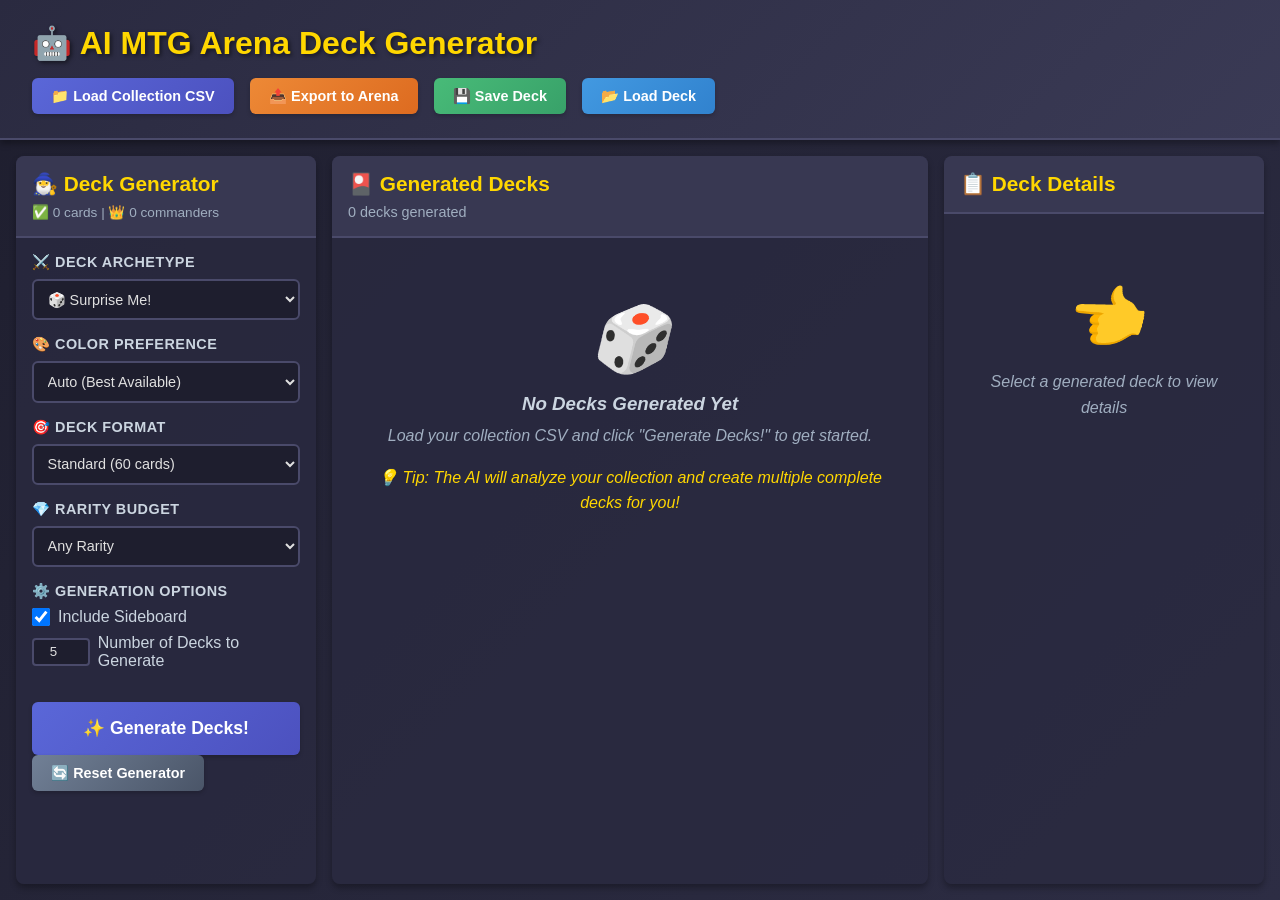
<file: index.html>
<!DOCTYPE html>
<html lang="en">
<head>
    <meta charset="UTF-8">
    <meta name="viewport" content="width=device-width, initial-scale=1.0">
    <title>MTG Arena Deck Builder</title>
    <link rel="stylesheet" href="styles.css">
</head>
<body>
    <div class="container">
        <header>
            <h1>🤖 AI MTG Arena Deck Generator</h1>
            <div class="header-actions">
                <label for="csvUpload" class="btn btn-primary">📁 Load Collection CSV</label>
                <input type="file" id="csvUpload" accept=".csv" style="display: none;">
                <button id="exportDeckBtn" class="btn btn-warning">📤 Export to Arena</button>
                <button id="saveDeckBtn" class="btn btn-success">💾 Save Deck</button>
                <button id="loadDeckBtn" class="btn btn-info">📂 Load Deck</button>
            </div>
        </header>

        <div class="main-content">
            <!-- Left Panel: AI Deck Generator -->
            <aside class="generator-panel">
                <div class="generator-header">
                    <h2>🧙‍♂️ Deck Generator</h2>
                    <div class="collection-status" id="collectionStatus">
                        <span>No collection loaded</span>
                    </div>
                </div>
                
                <div class="generator-controls">
                    <div class="filter-section">
                        <h3>⚔️ Deck Archetype</h3>
                        <select id="archetypeSelect" class="filter-select">
                            <option value="auto">🎲 Surprise Me!</option>
                            <option value="aggro">⚡ Aggro (Fast & Aggressive)</option>
                            <option value="midrange">⚔️ Midrange (Balanced)</option>
                            <option value="control">🛡️ Control (Defensive)</option>
                            <option value="combo">💥 Combo (Synergy Focus)</option>
                            <option value="tempo">⏱️ Tempo (Efficient)</option>
                            <option value="ramp">🌳 Ramp (Big Mana)</option>
                        </select>
                    </div>

                    <div class="filter-section">
                        <h3>🎨 Color Preference</h3>
                        <select id="colorPreference" class="filter-select">
                            <option value="auto">Auto (Best Available)</option>
                            <option value="mono">Mono Color</option>
                            <option value="dual">Two Colors</option>
                            <option value="multi">Multi-Color</option>
                        </select>
                    </div>

                    <div class="filter-section">
                        <h3>🎯 Deck Format</h3>
                        <select id="deckFormat" class="filter-select">
                            <option value="standard">Standard (60 cards)</option>
                            <option value="historic">Historic (60 cards)</option>
                            <option value="explorer">Explorer (60 cards)</option>
                            <option value="alchemy">Alchemy (60 cards)</option>
                            <option value="brawl">Brawl (60 cards, Singleton)</option>
                            <option value="historicbrawl">Historic Brawl (100 cards, Singleton)</option>
                        </select>
                    </div>

                    <div class="filter-section">
                        <h3>💎 Rarity Budget</h3>
                        <select id="rarityBudget" class="filter-select">
                            <option value="any">Any Rarity</option>
                            <option value="budget">Budget (Common/Uncommon)</option>
                            <option value="mixed">Mixed (Some Rares)</option>
                            <option value="premium">Premium (All Available)</option>
                        </select>
                    </div>

                    <div class="filter-section">
                        <h3>⚙️ Generation Options</h3>
                        <label class="checkbox-label">
                            <input type="checkbox" id="includeSideboard" checked>
                            <span>Include Sideboard</span>
                        </label>
                        <label class="checkbox-label">
                            <input type="number" id="numDecks" min="1" max="10" value="5" class="number-input">
                            <span>Number of Decks to Generate</span>
                        </label>
                    </div>

                    <button id="generateDecksBtn" class="btn btn-primary btn-large">
                        ✨ Generate Decks!
                    </button>

                    <button id="clearGeneratorBtn" class="btn btn-secondary">
                        🔄 Reset Generator
                    </button>
                </div>

                <div class="generation-status" id="generationStatus" style="display: none;">
                    <div class="loading-spinner"></div>
                    <p>Analyzing your collection and generating decks...</p>
                </div>
            </aside>

            <!-- Center Panel: Generated Decks List -->
            <main class="decks-list-panel">
                <div class="decks-list-header">
                    <h2>🎴 Generated Decks</h2>
                    <div class="decks-count" id="decksCount">
                        <span>0 decks generated</span>
                    </div>
                </div>

                <div class="decks-list-content" id="decksListContent">
                    <div class="empty-message">
                        <div class="empty-icon">🎲</div>
                        <h3>No Decks Generated Yet</h3>
                        <p>Load your collection CSV and click "Generate Decks!" to get started.</p>
                        <p class="tip">💡 Tip: The AI will analyze your collection and create multiple complete decks for you!</p>
                    </div>
                </div>
            </main>

            <!-- Right Panel: Selected Deck View -->
            <aside class="deck-view-panel">
                <div class="deck-view-header">
                    <h2>📋 Deck Details</h2>
                    <div class="deck-view-actions" id="deckViewActions" style="display: none;">
                        <button id="selectDeckBtn" class="btn btn-success btn-small">✓ Use This Deck</button>
                        <button id="tweakDeckBtn" class="btn btn-secondary btn-small">🔧 Tweak</button>
                    </div>
                </div>

                <div class="deck-view-content" id="deckViewContent">
                    <div class="empty-message">
                        <div class="empty-icon">👈</div>
                        <p>Select a generated deck to view details</p>
                    </div>
                </div>

                <div class="deck-stats-detailed" id="deckStatsDetailed" style="display: none;">
                    <h3>📊 Deck Statistics</h3>
                    
                    <div class="stat-item">
                        <span class="stat-label">Total Cards:</span>
                        <span class="stat-value" id="totalCards">0</span>
                    </div>
                    <div class="stat-item">
                        <span class="stat-label">Avg. CMC:</span>
                        <span class="stat-value" id="avgCMC">0.0</span>
                    </div>

                    <div class="mana-curve-section">
                        <h4>Mana Curve</h4>
                        <div class="mana-curve" id="manaCurve">
                            <div class="empty-curve">No data</div>
                        </div>
                    </div>

                    <div class="color-distribution-section">
                        <h4>Color Distribution</h4>
                        <div class="color-distribution" id="colorDistribution">
                            <div class="empty-distribution">No data</div>
                        </div>
                    </div>

                    <div class="type-distribution-section">
                        <h4>Card Types</h4>
                        <div class="type-distribution" id="typeDistribution">
                            <div class="empty-types">No data</div>
                        </div>
                    </div>
                </div>
            </aside>
        </div>
    </div>

    <!-- Modal for Export -->
    <div id="exportModal" class="modal">
        <div class="modal-content">
            <span class="close">&times;</span>
            <h2>Export to MTG Arena</h2>
            <p>Copy this decklist and paste it into MTG Arena (Decks → Import):</p>
            <textarea id="exportText" readonly rows="20"></textarea>
            <button id="copyExportBtn" class="btn btn-primary">Copy to Clipboard</button>
            <div id="copySuccess" class="copy-success" style="display: none;">✓ Copied to clipboard!</div>
        </div>
    </div>

    <!-- Modal for Load Deck -->
    <div id="loadModal" class="modal">
        <div class="modal-content">
            <span class="close">&times;</span>
            <h2>Load Saved Deck</h2>
            <div id="savedDecksList"></div>
        </div>
    </div>

    <script src="app.js"></script>
</body>
</html>
</file>
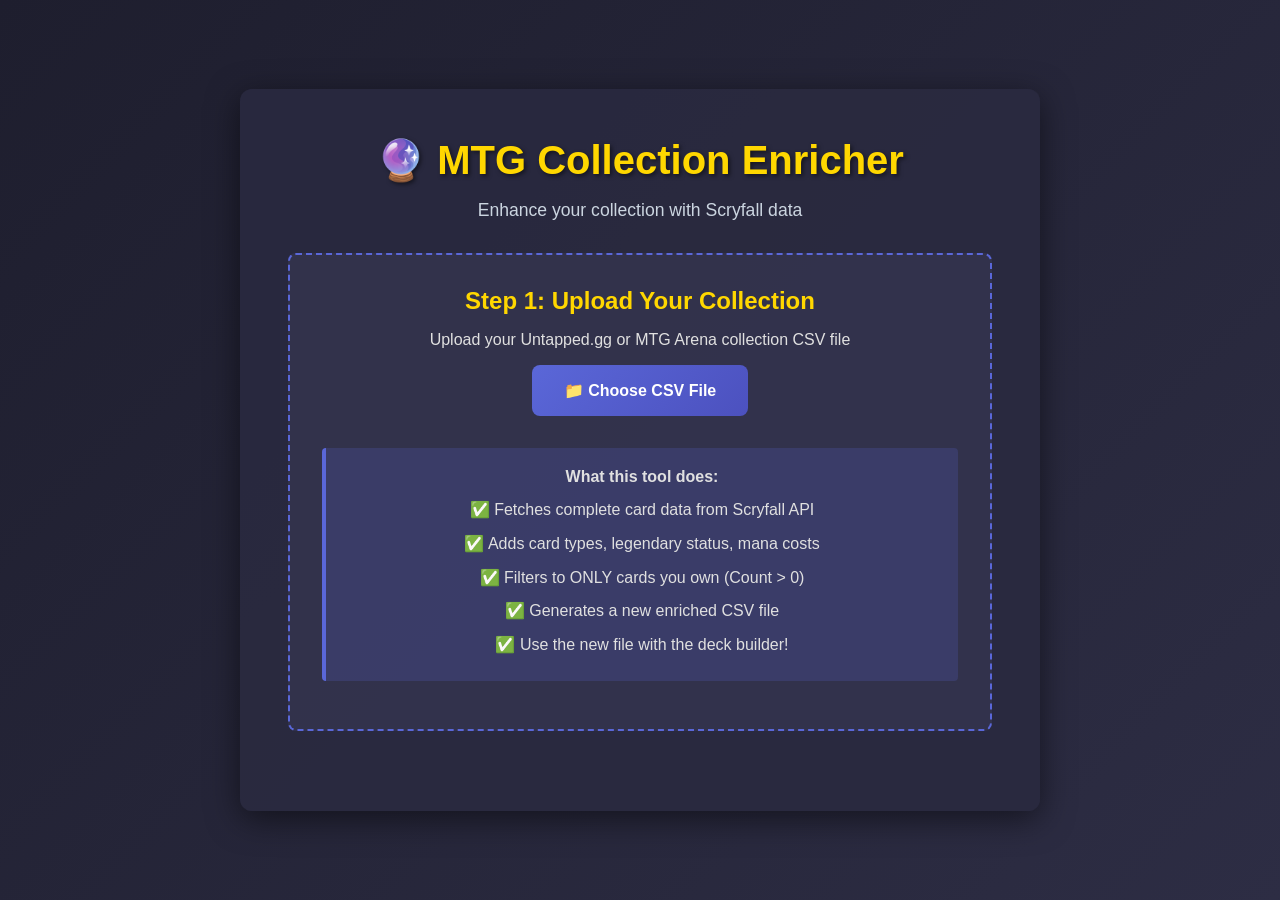
<file: enricher.html>
<!DOCTYPE html>
<html lang="en">
<head>
    <meta charset="UTF-8">
    <meta name="viewport" content="width=device-width, initial-scale=1.0">
    <title>MTG Collection Enricher</title>
    <style>
        * {
            margin: 0;
            padding: 0;
            box-sizing: border-box;
        }

        body {
            font-family: 'Segoe UI', Tahoma, Geneva, Verdana, sans-serif;
            background: linear-gradient(135deg, #1e1e2e 0%, #2d2d44 100%);
            color: #e0e0e0;
            min-height: 100vh;
            display: flex;
            align-items: center;
            justify-content: center;
            padding: 2rem;
        }

        .container {
            max-width: 800px;
            width: 100%;
            background: rgba(42, 42, 64, 0.9);
            border-radius: 12px;
            padding: 3rem;
            box-shadow: 0 8px 32px rgba(0, 0, 0, 0.5);
        }

        h1 {
            font-size: 2.5rem;
            color: #ffd700;
            margin-bottom: 1rem;
            text-align: center;
            text-shadow: 2px 2px 4px rgba(0, 0, 0, 0.5);
        }

        .subtitle {
            text-align: center;
            color: #cbd5e0;
            margin-bottom: 2rem;
            font-size: 1.1rem;
        }

        .upload-section {
            background: rgba(58, 58, 85, 0.6);
            border-radius: 8px;
            padding: 2rem;
            margin-bottom: 2rem;
            border: 2px dashed #5a67d8;
            text-align: center;
        }

        .upload-section h2 {
            color: #ffd700;
            margin-bottom: 1rem;
        }

        .file-input-label {
            display: inline-block;
            padding: 1rem 2rem;
            background: linear-gradient(135deg, #5a67d8 0%, #4c51bf 100%);
            color: white;
            border-radius: 8px;
            cursor: pointer;
            font-weight: 600;
            transition: all 0.3s ease;
            margin: 1rem 0;
        }

        .file-input-label:hover {
            transform: translateY(-2px);
            box-shadow: 0 4px 12px rgba(90, 103, 216, 0.4);
        }

        input[type="file"] {
            display: none;
        }

        .progress-section {
            display: none;
            background: rgba(58, 58, 85, 0.6);
            border-radius: 8px;
            padding: 2rem;
            margin-bottom: 2rem;
        }

        .progress-bar-container {
            width: 100%;
            height: 40px;
            background: rgba(30, 30, 46, 0.8);
            border-radius: 20px;
            overflow: hidden;
            margin: 1rem 0;
            position: relative;
        }

        .progress-bar {
            height: 100%;
            background: linear-gradient(90deg, #48bb78, #38a169);
            width: 0%;
            transition: width 0.3s ease;
            display: flex;
            align-items: center;
            justify-content: center;
            color: white;
            font-weight: 700;
        }

        .progress-text {
            text-align: center;
            color: #cbd5e0;
            font-size: 1.1rem;
            margin-top: 1rem;
        }

        .status-text {
            text-align: center;
            color: #ffd700;
            font-size: 0.9rem;
            margin-top: 0.5rem;
            font-style: italic;
        }

        .results-section {
            display: none;
            background: rgba(58, 58, 85, 0.6);
            border-radius: 8px;
            padding: 2rem;
        }

        .results-section h2 {
            color: #ffd700;
            margin-bottom: 1rem;
        }

        .stat-grid {
            display: grid;
            grid-template-columns: repeat(auto-fit, minmax(200px, 1fr));
            gap: 1rem;
            margin: 1.5rem 0;
        }

        .stat-card {
            background: rgba(30, 30, 46, 0.8);
            padding: 1.5rem;
            border-radius: 8px;
            text-align: center;
            border-left: 4px solid #5a67d8;
        }

        .stat-label {
            color: #a0aec0;
            font-size: 0.9rem;
            margin-bottom: 0.5rem;
        }

        .stat-value {
            color: #ffd700;
            font-size: 2rem;
            font-weight: 700;
        }

        .download-button {
            display: inline-block;
            padding: 1rem 2rem;
            background: linear-gradient(135deg, #48bb78 0%, #38a169 100%);
            color: white;
            border: none;
            border-radius: 8px;
            cursor: pointer;
            font-weight: 700;
            font-size: 1.1rem;
            transition: all 0.3s ease;
            margin-top: 1.5rem;
            width: 100%;
        }

        .download-button:hover {
            transform: translateY(-2px);
            box-shadow: 0 4px 12px rgba(72, 187, 120, 0.4);
        }

        .info-box {
            background: rgba(90, 103, 216, 0.2);
            border-left: 4px solid #5a67d8;
            padding: 1rem;
            margin: 1rem 0;
            border-radius: 4px;
        }

        .info-box p {
            margin-bottom: 0.5rem;
            line-height: 1.6;
        }

        .error-box {
            background: rgba(245, 101, 101, 0.2);
            border-left: 4px solid #f56565;
            padding: 1rem;
            margin: 1rem 0;
            border-radius: 4px;
            display: none;
        }

        .success-icon {
            font-size: 4rem;
            text-align: center;
            margin-bottom: 1rem;
        }
    </style>
</head>
<body>
    <div class="container">
        <h1>🔮 MTG Collection Enricher</h1>
        <p class="subtitle">Enhance your collection with Scryfall data</p>

        <div class="upload-section" id="uploadSection">
            <h2>Step 1: Upload Your Collection</h2>
            <p>Upload your Untapped.gg or MTG Arena collection CSV file</p>
            <label for="csvUpload" class="file-input-label">
                📁 Choose CSV File
            </label>
            <input type="file" id="csvUpload" accept=".csv">
            <div class="info-box">
                <p><strong>What this tool does:</strong></p>
                <p>✅ Fetches complete card data from Scryfall API</p>
                <p>✅ Adds card types, legendary status, mana costs</p>
                <p>✅ Filters to ONLY cards you own (Count > 0)</p>
                <p>✅ Generates a new enriched CSV file</p>
                <p>✅ Use the new file with the deck builder!</p>
            </div>
        </div>

        <div class="progress-section" id="progressSection">
            <h2>Enriching Your Collection...</h2>
            <div class="progress-bar-container">
                <div class="progress-bar" id="progressBar">0%</div>
            </div>
            <p class="progress-text" id="progressText">Starting enrichment...</p>
            <p class="status-text" id="statusText">Fetching card data from Scryfall...</p>
        </div>

        <div class="error-box" id="errorBox">
            <strong>❌ Error:</strong> <span id="errorMessage"></span>
        </div>

        <div class="results-section" id="resultsSection">
            <div class="success-icon">✅</div>
            <h2>Enrichment Complete!</h2>
            
            <div class="stat-grid">
                <div class="stat-card">
                    <div class="stat-label">Total Cards</div>
                    <div class="stat-value" id="totalCards">0</div>
                </div>
                <div class="stat-card">
                    <div class="stat-label">Legendary Creatures</div>
                    <div class="stat-value" id="legendaryCount">0</div>
                </div>
                <div class="stat-card">
                    <div class="stat-label">Enriched Fields</div>
                    <div class="stat-value">15+</div>
                </div>
            </div>

            <div class="info-box">
                <p><strong>Your new CSV includes:</strong></p>
                <p>📝 Original data: Name, Set, Color, Rarity, Count</p>
                <p>🆕 Card Type (e.g., "Legendary Creature — Sliver")</p>
                <p>🆕 Legendary Status (true/false)</p>
                <p>🆕 Mana Cost & CMC</p>
                <p>🆕 Color Identity</p>
                <p>🆕 Oracle Text</p>
                <p>🆕 Power/Toughness</p>
                <p>🆕 And more!</p>
            </div>

            <button class="download-button" id="downloadButton">
                ⬇️ Download Enriched Collection CSV
            </button>

            <div class="info-box" style="margin-top: 2rem;">
                <p><strong>Next Steps:</strong></p>
                <p>1. Download the enriched CSV file</p>
                <p>2. Go back to the deck builder</p>
                <p>3. Upload the enriched file instead of the original</p>
                <p>4. Enjoy accurate deck building! 🎴</p>
            </div>
        </div>
    </div>

    <script src="enricher.js"></script>
</body>
</html>
</file>
<file: styles.css>
* {
    margin: 0;
    padding: 0;
    box-sizing: border-box;
}

body {
    font-family: 'Segoe UI', Tahoma, Geneva, Verdana, sans-serif;
    background: linear-gradient(135deg, #1e1e2e 0%, #2d2d44 100%);
    color: #e0e0e0;
    min-height: 100vh;
}

.container {
    max-width: 100%;
    margin: 0 auto;
    padding: 0;
}

/* Header */
header {
    background: linear-gradient(135deg, #2a2a40 0%, #3a3a55 100%);
    padding: 1.5rem 2rem;
    box-shadow: 0 4px 6px rgba(0, 0, 0, 0.3);
    border-bottom: 2px solid #4a4a6a;
}

header h1 {
    font-size: 2rem;
    margin-bottom: 1rem;
    color: #ffd700;
    text-shadow: 2px 2px 4px rgba(0, 0, 0, 0.5);
}

.header-actions {
    display: flex;
    gap: 1rem;
    flex-wrap: wrap;
}

/* Buttons */
.btn {
    padding: 0.6rem 1.2rem;
    border: none;
    border-radius: 6px;
    cursor: pointer;
    font-size: 0.9rem;
    font-weight: 600;
    transition: all 0.3s ease;
    box-shadow: 0 2px 4px rgba(0, 0, 0, 0.2);
}

.btn:hover {
    transform: translateY(-2px);
    box-shadow: 0 4px 8px rgba(0, 0, 0, 0.3);
}

.btn-primary {
    background: linear-gradient(135deg, #5a67d8 0%, #4c51bf 100%);
    color: white;
}

.btn-secondary {
    background: linear-gradient(135deg, #718096 0%, #4a5568 100%);
    color: white;
}

.btn-success {
    background: linear-gradient(135deg, #48bb78 0%, #38a169 100%);
    color: white;
}

.btn-info {
    background: linear-gradient(135deg, #4299e1 0%, #3182ce 100%);
    color: white;
}

.btn-warning {
    background: linear-gradient(135deg, #ed8936 0%, #dd6b20 100%);
    color: white;
}

.btn-danger {
    background: linear-gradient(135deg, #f56565 0%, #e53e3e 100%);
    color: white;
}

/* Main Content */
.main-content {
    display: grid;
    grid-template-columns: 300px 1fr 320px;
    gap: 1rem;
    padding: 1rem;
    height: calc(100vh - 140px);
}

/* Panels */
.generator-panel, .decks-list-panel, .deck-view-panel, .search-panel, .deck-panel, .stats-panel {
    background: rgba(42, 42, 64, 0.8);
    border-radius: 8px;
    box-shadow: 0 4px 6px rgba(0, 0, 0, 0.3);
    overflow: hidden;
    display: flex;
    flex-direction: column;
}

.search-header, .stats-header, .deck-header {
    padding: 1rem;
    background: rgba(58, 58, 85, 0.9);
    border-bottom: 2px solid #4a4a6a;
}

.search-header h2, .stats-header h2 {
    font-size: 1.3rem;
    color: #ffd700;
}

.collection-status {
    margin-top: 0.5rem;
    font-size: 0.85rem;
    color: #a0aec0;
}

/* Search Controls */
.search-controls {
    padding: 1rem;
    overflow-y: auto;
    max-height: 400px;
}

.search-input {
    width: 100%;
    padding: 0.7rem;
    border: 2px solid #4a4a6a;
    border-radius: 6px;
    background: #1e1e2e;
    color: #e0e0e0;
    font-size: 0.95rem;
    margin-bottom: 1rem;
}

.search-input:focus {
    outline: none;
    border-color: #5a67d8;
}

.filter-section {
    margin-bottom: 1rem;
}

.filter-section h3 {
    font-size: 0.9rem;
    margin-bottom: 0.5rem;
    color: #cbd5e0;
    text-transform: uppercase;
    letter-spacing: 0.5px;
}

.color-filters {
    display: flex;
    gap: 0.5rem;
    flex-wrap: wrap;
}

.color-filter {
    display: flex;
    align-items: center;
    justify-content: center;
    width: 35px;
    height: 35px;
    border-radius: 50%;
    cursor: pointer;
    border: 2px solid transparent;
    transition: all 0.2s ease;
}

.color-filter input {
    display: none;
}

.color-filter span {
    font-weight: bold;
    font-size: 1rem;
}

.color-filter.white {
    background: #f8f8f8;
    color: #333;
}

.color-filter.blue {
    background: #0e68ab;
    color: white;
}

.color-filter.black {
    background: #150b00;
    color: white;
}

.color-filter.red {
    background: #d3202a;
    color: white;
}

.color-filter.green {
    background: #00733e;
    color: white;
}

.color-filter.colorless {
    background: #ccc;
    color: #333;
}

.color-filter input:checked + span {
    text-shadow: 0 0 8px rgba(255, 255, 255, 0.8);
}

.color-filter:has(input:checked) {
    border-color: #ffd700;
    box-shadow: 0 0 10px rgba(255, 215, 0, 0.5);
}

.filter-select {
    width: 100%;
    padding: 0.6rem;
    border: 2px solid #4a4a6a;
    border-radius: 6px;
    background: #1e1e2e;
    color: #e0e0e0;
    font-size: 0.9rem;
    cursor: pointer;
}

.filter-select:focus {
    outline: none;
    border-color: #5a67d8;
}

/* Search Results */
.search-results {
    flex: 1;
    overflow-y: auto;
    padding: 1rem;
}

.loading-message, .empty-message {
    text-align: center;
    color: #a0aec0;
    padding: 2rem 1rem;
    font-style: italic;
}

.card-item {
    background: rgba(30, 30, 46, 0.8);
    padding: 0.8rem;
    margin-bottom: 0.5rem;
    border-radius: 6px;
    border-left: 4px solid #4a4a6a;
    cursor: pointer;
    transition: all 0.2s ease;
}

.card-item:hover {
    background: rgba(58, 58, 85, 0.8);
    border-left-color: #5a67d8;
    transform: translateX(4px);
}

.card-item-header {
    display: flex;
    justify-content: space-between;
    align-items: center;
    margin-bottom: 0.3rem;
}

.card-item-name {
    font-weight: 600;
    color: #ffd700;
    font-size: 0.95rem;
}

.card-item-count {
    font-size: 0.8rem;
    color: #a0aec0;
    background: rgba(74, 74, 106, 0.5);
    padding: 0.2rem 0.5rem;
    border-radius: 4px;
}

.card-item-details {
    display: flex;
    justify-content: space-between;
    font-size: 0.85rem;
    color: #cbd5e0;
}

.card-item-set {
    font-weight: 500;
}

.card-item-rarity {
    font-style: italic;
}

.card-item-rarity.Common { color: #cbd5e0; }
.card-item-rarity.Uncommon { color: #a0aec0; }
.card-item-rarity.Rare { color: #ffd700; }
.card-item-rarity.Mythic { color: #ff6b6b; }

/* Deck Panel */
.deck-header {
    display: flex;
    flex-direction: column;
    gap: 0.8rem;
}

.deck-name-input {
    width: 100%;
    padding: 0.7rem;
    border: 2px solid #4a4a6a;
    border-radius: 6px;
    background: #1e1e2e;
    color: #ffd700;
    font-size: 1.1rem;
    font-weight: 600;
}

.deck-name-input:focus {
    outline: none;
    border-color: #5a67d8;
}

.deck-format {
    display: flex;
    align-items: center;
    gap: 0.5rem;
}

.format-select {
    flex: 1;
    padding: 0.5rem;
    border: 2px solid #4a4a6a;
    border-radius: 6px;
    background: #1e1e2e;
    color: #e0e0e0;
    font-size: 0.9rem;
}

.deck-stats {
    display: flex;
    gap: 1.5rem;
    font-size: 0.9rem;
}

.stat {
    color: #cbd5e0;
}

.stat strong {
    color: #ffd700;
}

.deck-content {
    flex: 1;
    overflow-y: auto;
    display: flex;
    flex-direction: column;
}

.deck-tabs {
    display: flex;
    background: rgba(58, 58, 85, 0.5);
    border-bottom: 2px solid #4a4a6a;
}

.tab-btn {
    flex: 1;
    padding: 0.8rem;
    border: none;
    background: transparent;
    color: #a0aec0;
    cursor: pointer;
    font-weight: 600;
    transition: all 0.2s ease;
}

.tab-btn:hover {
    background: rgba(90, 103, 216, 0.2);
}

.tab-btn.active {
    background: rgba(90, 103, 216, 0.4);
    color: #ffd700;
    border-bottom: 3px solid #ffd700;
}

.tab-content {
    display: none;
    flex: 1;
}

.tab-content.active {
    display: block;
}

.deck-list {
    padding: 1rem;
}

.deck-card-item {
    display: flex;
    justify-content: space-between;
    align-items: center;
    background: rgba(30, 30, 46, 0.6);
    padding: 0.6rem 0.8rem;
    margin-bottom: 0.4rem;
    border-radius: 6px;
    border-left: 3px solid #4a4a6a;
    transition: all 0.2s ease;
}

.deck-card-item:hover {
    background: rgba(58, 58, 85, 0.6);
    border-left-color: #5a67d8;
}

.deck-card-info {
    display: flex;
    align-items: center;
    gap: 0.5rem;
    flex: 1;
}

.deck-card-quantity {
    font-weight: bold;
    color: #ffd700;
    min-width: 20px;
}

.deck-card-name {
    color: #e0e0e0;
    font-size: 0.95rem;
}

.deck-card-set {
    color: #a0aec0;
    font-size: 0.8rem;
    margin-left: 0.5rem;
}

.deck-card-actions {
    display: flex;
    gap: 0.3rem;
}

.deck-card-btn {
    background: rgba(74, 74, 106, 0.6);
    border: none;
    color: #e0e0e0;
    width: 24px;
    height: 24px;
    border-radius: 4px;
    cursor: pointer;
    font-size: 0.9rem;
    transition: all 0.2s ease;
}

.deck-card-btn:hover {
    background: rgba(90, 103, 216, 0.6);
}

.deck-card-btn.add:hover {
    background: rgba(72, 187, 120, 0.6);
}

.deck-card-btn.remove:hover {
    background: rgba(245, 101, 101, 0.6);
}

/* Stats Panel */
.stats-summary {
    padding: 1rem;
    background: rgba(58, 58, 85, 0.5);
}

.stat-item {
    display: flex;
    justify-content: space-between;
    padding: 0.5rem 0;
    border-bottom: 1px solid #4a4a6a;
}

.stat-label {
    color: #cbd5e0;
    font-weight: 500;
}

.stat-value {
    color: #ffd700;
    font-weight: 700;
}

.mana-curve-section, .color-distribution-section, .type-distribution-section {
    padding: 1rem;
    border-bottom: 1px solid #4a4a6a;
}

.mana-curve-section h3, .color-distribution-section h3, .type-distribution-section h3 {
    font-size: 1rem;
    color: #cbd5e0;
    margin-bottom: 0.8rem;
}

.mana-curve {
    display: flex;
    align-items: flex-end;
    gap: 0.5rem;
    height: 120px;
}

.mana-bar {
    flex: 1;
    background: linear-gradient(to top, #5a67d8, #4c51bf);
    border-radius: 4px 4px 0 0;
    position: relative;
    min-height: 2px;
    display: flex;
    flex-direction: column;
    justify-content: flex-end;
    align-items: center;
    transition: all 0.3s ease;
}

.mana-bar:hover {
    background: linear-gradient(to top, #6b7ae1, #5d62cf);
}

.mana-bar-count {
    position: absolute;
    top: -20px;
    font-size: 0.8rem;
    color: #ffd700;
    font-weight: 600;
}

.mana-bar-label {
    padding: 0.3rem 0;
    font-size: 0.75rem;
    color: #e0e0e0;
    font-weight: 600;
}

.color-distribution, .type-distribution {
    display: flex;
    flex-direction: column;
    gap: 0.5rem;
}

.color-bar, .type-bar {
    display: flex;
    align-items: center;
    gap: 0.5rem;
}

.color-bar-label, .type-bar-label {
    min-width: 60px;
    font-size: 0.85rem;
    color: #cbd5e0;
}

.color-bar-fill, .type-bar-fill {
    flex: 1;
    height: 20px;
    border-radius: 4px;
    position: relative;
    transition: all 0.3s ease;
}

.color-bar-count, .type-bar-count {
    position: absolute;
    right: 0.5rem;
    top: 50%;
    transform: translateY(-50%);
    font-size: 0.75rem;
    color: white;
    font-weight: 600;
    text-shadow: 1px 1px 2px rgba(0, 0, 0, 0.8);
}

.empty-curve, .empty-distribution, .empty-types {
    text-align: center;
    color: #a0aec0;
    font-style: italic;
    padding: 1rem;
}

/* Modal */
.modal {
    display: none;
    position: fixed;
    z-index: 1000;
    left: 0;
    top: 0;
    width: 100%;
    height: 100%;
    background-color: rgba(0, 0, 0, 0.7);
}

.modal-content {
    background: linear-gradient(135deg, #2a2a40 0%, #3a3a55 100%);
    margin: 5% auto;
    padding: 2rem;
    border: 2px solid #4a4a6a;
    border-radius: 8px;
    width: 80%;
    max-width: 600px;
    box-shadow: 0 8px 16px rgba(0, 0, 0, 0.5);
}

.modal-content h2 {
    color: #ffd700;
    margin-bottom: 1rem;
}

.close {
    color: #a0aec0;
    float: right;
    font-size: 28px;
    font-weight: bold;
    cursor: pointer;
    transition: color 0.2s ease;
}

.close:hover {
    color: #ffd700;
}

#exportText {
    width: 100%;
    padding: 1rem;
    background: #1e1e2e;
    color: #e0e0e0;
    border: 2px solid #4a4a6a;
    border-radius: 6px;
    font-family: 'Courier New', monospace;
    font-size: 0.9rem;
    margin: 1rem 0;
    resize: vertical;
}

.copy-success {
    color: #48bb78;
    margin-top: 0.5rem;
    font-weight: 600;
}

.saved-deck-item {
    background: rgba(30, 30, 46, 0.8);
    padding: 1rem;
    margin-bottom: 0.8rem;
    border-radius: 6px;
    border-left: 4px solid #5a67d8;
    cursor: pointer;
    transition: all 0.2s ease;
}

.saved-deck-item:hover {
    background: rgba(58, 58, 85, 0.8);
    transform: translateX(4px);
}

.saved-deck-name {
    font-weight: 600;
    color: #ffd700;
    margin-bottom: 0.3rem;
}

.saved-deck-info {
    font-size: 0.85rem;
    color: #cbd5e0;
}

.saved-deck-actions {
    margin-top: 0.5rem;
    display: flex;
    gap: 0.5rem;
}

/* Scrollbar Styling */
::-webkit-scrollbar {
    width: 10px;
}

::-webkit-scrollbar-track {
    background: #1e1e2e;
}

::-webkit-scrollbar-thumb {
    background: #4a4a6a;
    border-radius: 5px;
}

::-webkit-scrollbar-thumb:hover {
    background: #5a5a7a;
}

/* Responsive Design */
@media (max-width: 1200px) {
    .main-content {
        grid-template-columns: 280px 1fr 280px;
    }
}

@media (max-width: 968px) {
    .main-content {
        grid-template-columns: 1fr;
        grid-template-rows: auto 1fr auto;
        height: auto;
    }
    
    .search-panel, .stats-panel {
        max-height: 400px;
    }
}

/* ===== DECK GENERATOR STYLES ===== */

.generator-header, .decks-list-header, .deck-view-header {
    padding: 1rem;
    background: rgba(58, 58, 85, 0.9);
    border-bottom: 2px solid #4a4a6a;
}

.generator-header h2, .decks-list-header h2, .deck-view-header h2 {
    font-size: 1.3rem;
    color: #ffd700;
}

.generator-controls {
    padding: 1rem;
    overflow-y: auto;
    max-height: calc(100vh - 250px);
}

.btn-large {
    width: 100%;
    padding: 1rem;
    font-size: 1.1rem;
    margin-top: 1rem;
    font-weight: 700;
}

.btn-small {
    padding: 0.4rem 0.8rem;
    font-size: 0.85rem;
}

.checkbox-label {
    display: flex;
    align-items: center;
    gap: 0.5rem;
    margin-bottom: 0.5rem;
    color: #cbd5e0;
}

.checkbox-label input[type="checkbox"] {
    width: 18px;
    height: 18px;
    cursor: pointer;
}

.number-input {
    width: 60px;
    padding: 0.3rem;
    border: 2px solid #4a4a6a;
    border-radius: 4px;
    background: #1e1e2e;
    color: #e0e0e0;
    text-align: center;
}

.generation-status {
    padding: 2rem;
    text-align: center;
}

.loading-spinner {
    border: 4px solid rgba(255, 215, 0, 0.3);
    border-top: 4px solid #ffd700;
    border-radius: 50%;
    width: 50px;
    height: 50px;
    animation: spin 1s linear infinite;
    margin: 0 auto 1rem;
}

@keyframes spin {
    0% { transform: rotate(0deg); }
    100% { transform: rotate(360deg); }
}

/* Decks List Panel */
.decks-list-content {
    padding: 1rem;
    overflow-y: auto;
    max-height: calc(100vh - 200px);
}

.decks-count {
    margin-top: 0.5rem;
    font-size: 0.9rem;
    color: #a0aec0;
}

.deck-card {
    background: linear-gradient(135deg, rgba(30, 30, 46, 0.9) 0%, rgba(42, 42, 64, 0.9) 100%);
    padding: 1.2rem;
    margin-bottom: 1rem;
    border-radius: 8px;
    border-left: 5px solid #5a67d8;
    cursor: pointer;
    transition: all 0.3s ease;
    box-shadow: 0 2px 4px rgba(0, 0, 0, 0.2);
}

.deck-card:hover {
    transform: translateX(8px);
    border-left-color: #ffd700;
    box-shadow: 0 4px 8px rgba(0, 0, 0, 0.4);
}

.deck-card.selected {
    border-left-color: #48bb78;
    background: linear-gradient(135deg, rgba(72, 187, 120, 0.15) 0%, rgba(56, 161, 105, 0.1) 100%);
}

.deck-card-header {
    display: flex;
    justify-content: space-between;
    align-items: center;
    margin-bottom: 0.8rem;
}

.deck-card-name {
    font-size: 1.1rem;
    font-weight: 700;
    color: #ffd700;
}

.deck-card-archetype {
    font-size: 0.85rem;
    padding: 0.3rem 0.6rem;
    background: rgba(90, 103, 216, 0.3);
    border-radius: 4px;
    color: #cbd5e0;
}

.deck-card-colors {
    display: flex;
    gap: 0.3rem;
    margin-bottom: 0.5rem;
}

.color-dot {
    width: 20px;
    height: 20px;
    border-radius: 50%;
    border: 2px solid #2a2a40;
}

.color-dot.white { background: #f8f8f8; }
.color-dot.blue { background: #0e68ab; }
.color-dot.black { background: #150b00; }
.color-dot.red { background: #d3202a; }
.color-dot.green { background: #00733e; }
.color-dot.colorless { background: #ccc; }

.deck-card-stats {
    display: flex;
    gap: 1rem;
    font-size: 0.9rem;
    color: #a0aec0;
}

.deck-card-stat {
    display: flex;
    align-items: center;
    gap: 0.3rem;
}

.deck-card-description {
    margin-top: 0.8rem;
    font-size: 0.9rem;
    color: #cbd5e0;
    font-style: italic;
    line-height: 1.4;
}

.deck-card-score {
    margin-top: 0.5rem;
    padding-top: 0.5rem;
    border-top: 1px solid #4a4a6a;
}

.score-label {
    font-size: 0.85rem;
    color: #a0aec0;
}

.score-value {
    font-weight: 700;
    color: #ffd700;
    font-size: 1rem;
}

/* Deck View Panel */
.deck-view-header {
    display: flex;
    justify-content: space-between;
    align-items: center;
}

.deck-view-actions {
    display: flex;
    gap: 0.5rem;
}

.deck-view-content {
    padding: 1rem;
    overflow-y: auto;
    max-height: calc(100vh - 400px);
}

.deck-section-view {
    margin-bottom: 1.5rem;
}

.deck-section-view h4 {
    color: #ffd700;
    margin-bottom: 0.5rem;
    font-size: 1rem;
}

.card-line {
    padding: 0.4rem 0.6rem;
    margin-bottom: 0.2rem;
    background: rgba(30, 30, 46, 0.5);
    border-radius: 4px;
    font-size: 0.9rem;
    color: #e0e0e0;
}

.card-quantity {
    font-weight: 700;
    color: #ffd700;
    margin-right: 0.5rem;
}

.card-set-tag {
    color: #a0aec0;
    font-size: 0.8rem;
    margin-left: 0.5rem;
}

.deck-stats-detailed {
    padding: 1rem;
    border-top: 2px solid #4a4a6a;
    background: rgba(58, 58, 85, 0.5);
}

.deck-stats-detailed h3 {
    color: #ffd700;
    margin-bottom: 1rem;
    font-size: 1.1rem;
}

.deck-stats-detailed h4 {
    color: #cbd5e0;
    margin: 1rem 0 0.5rem;
    font-size: 0.95rem;
}

.empty-message {
    text-align: center;
    padding: 3rem 1rem;
    color: #a0aec0;
}

.empty-icon {
    font-size: 4rem;
    margin-bottom: 1rem;
}

.empty-message h3 {
    color: #cbd5e0;
    margin-bottom: 0.5rem;
}

.empty-message p {
    margin-bottom: 0.5rem;
    line-height: 1.6;
}

.empty-message .tip {
    color: #ffd700;
    font-style: italic;
    margin-top: 1rem;
}
</file>
